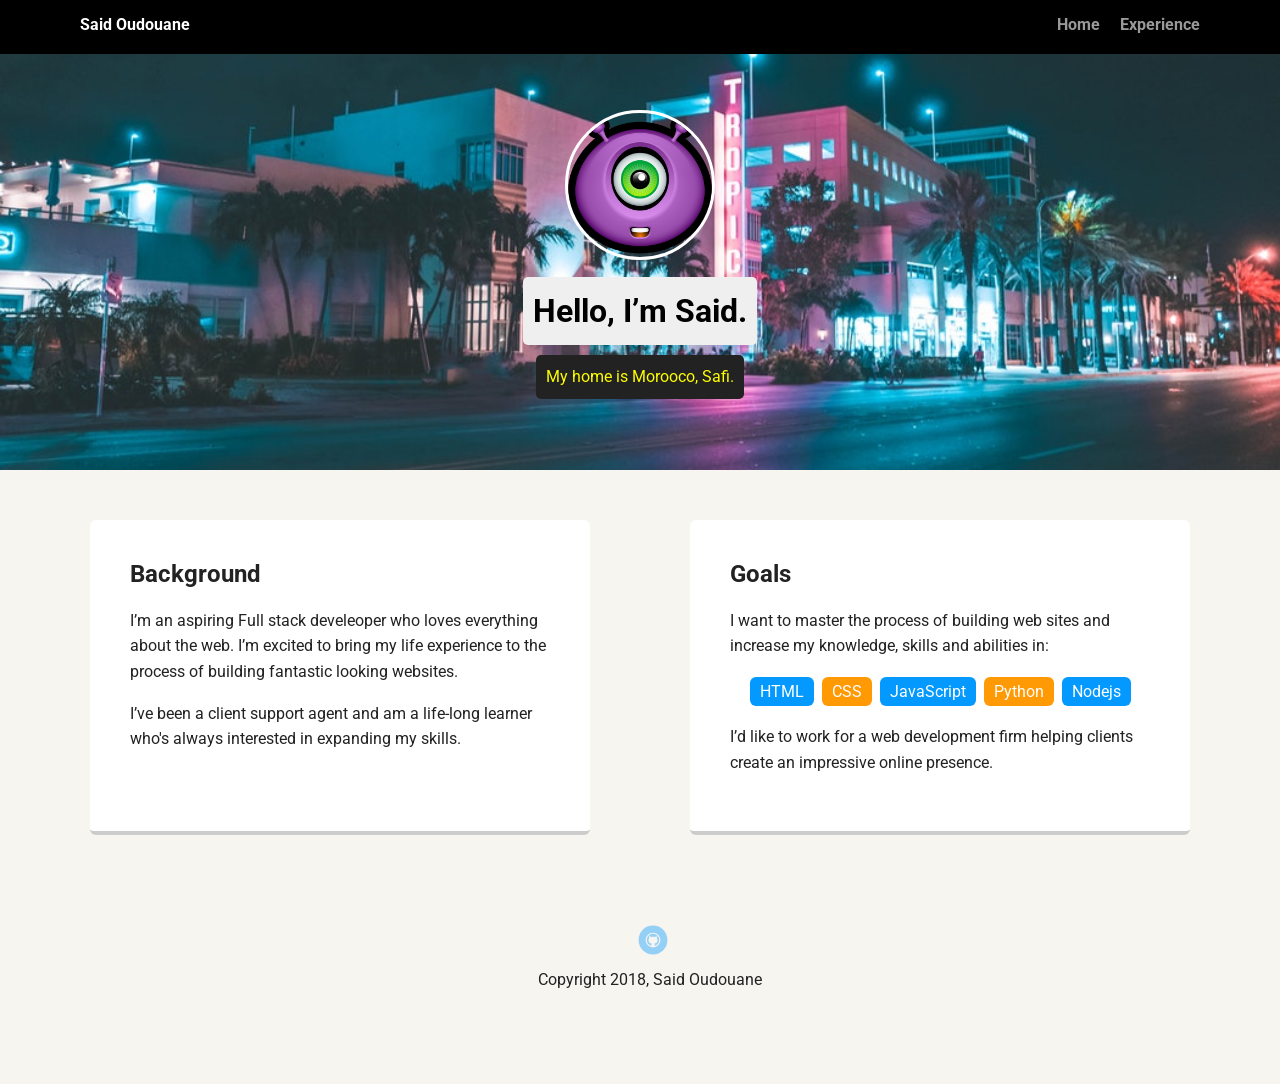
<file: index.html>
<!doctype html>
<html lang="en">
<head>
  <meta charset="utf-8">
  <title>Said Oudouane's Profile</title>
  <meta name="viewport" content="width=device-width, initial-scale=1.0">
  <link rel="stylesheet" href="styles.css">
  <link href="https://fonts.googleapis.com/css?family=Muli%7CRoboto:400,300,500,700,900" rel="stylesheet"></head>
  <body>

    <div class="main-nav">
        <ul class="nav">
          <li class="name">Said Oudouane</li>
          <li><a href="index.html">Home</a></li>
          <li><a href="experience.html">Experience</a></li>
        </ul>
    </div>

    <header>
      <img src="images/avatar.png" alt="alien Said avatar" class="profile-image">
      <h1 class="tag name">Hello, I’m Said.</h1>
      <p class="tag location">My home is Morooco, Safi.</p>
    </header>

    <main class="flex">
      <div class="card">
        <h2>Background</h2>
        <p>I’m an aspiring Full stack develeoper who loves everything about the web. I’m excited to bring my life experience to the process of building fantastic looking websites.</p>
        <p>I’ve been a client support agent and am a life-long learner who's always interested in expanding my skills.</p>
      </div> 

      <div class="card">
        <h2>Goals</h2>
        <p>I want to master the process of building web sites and increase my knowledge, skills and abilities in:</p>
        <ul class="skills">
          <li>HTML</li>
          <li>CSS</li>
          <li>JavaScript</li>
          <li>Python</li>
          <li>Nodejs</li>
        </ul>
        <p>I’d like to work for a web development firm helping clients create an impressive online presence.</p>
      </div> 

    </main>
    <footer>
      <ul>
        <li><a href="https://github.com/hirotachi" class="social github">Github</a></li>
      </ul>
      <p class="copyright">Copyright 2018, Said Oudouane</p>
    </footer>
<script src="app.js"></script>
  </body>
  </html>
</file>
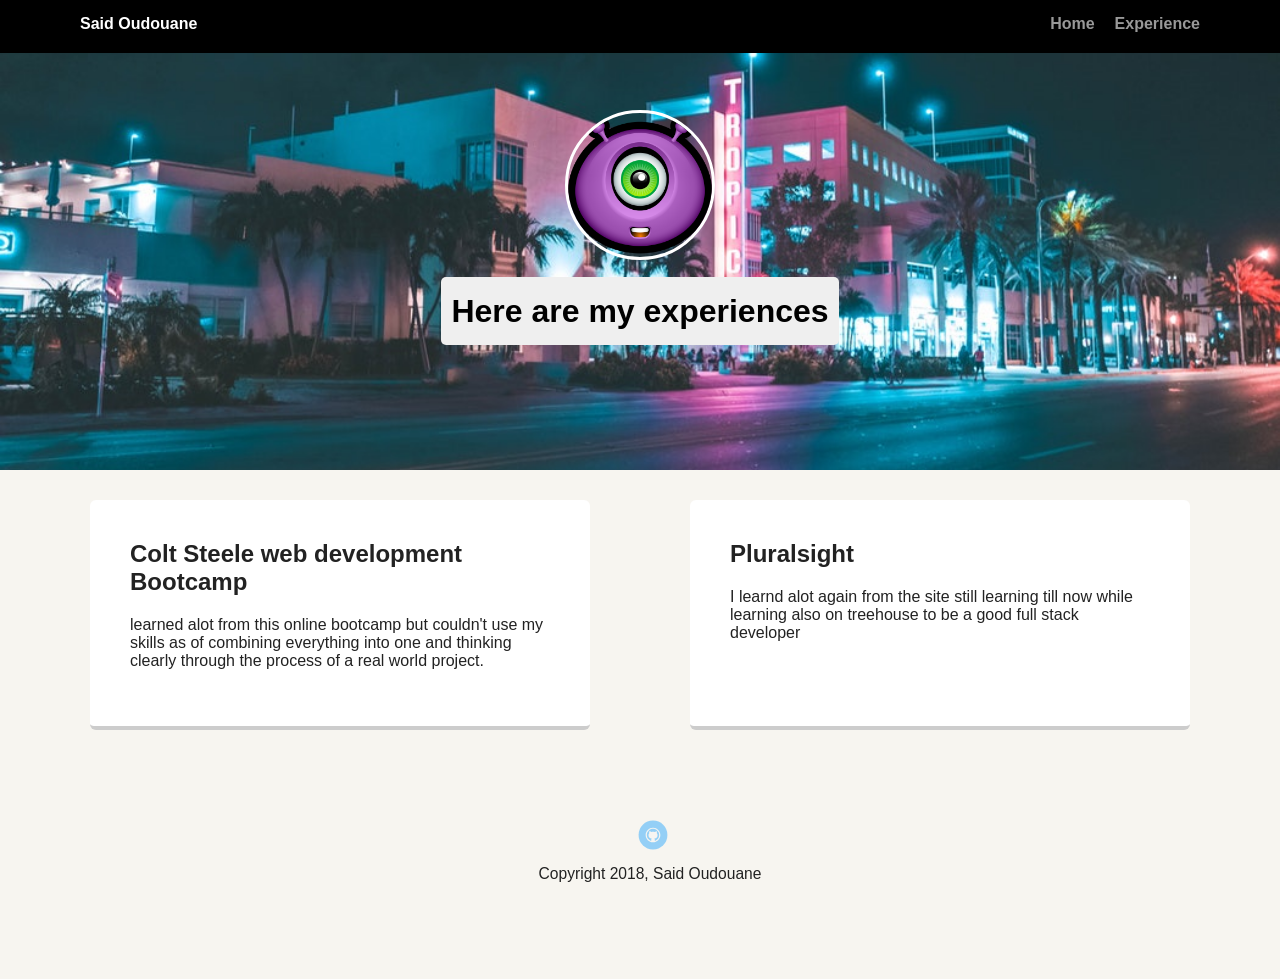
<file: experience.html>
<!DOCTYPE html>
<html>
<head>
    <meta charset="utf-8" />
    <meta http-equiv="X-UA-Compatible" content="IE=edge">
    <title>Said Oudouane's Experience</title>
    <meta name="viewport" content="width=device-width, initial-scale=1">
    <link rel="stylesheet" type="text/css" media="screen" href="styles.css" />
</head>
<body>
    <div class="main-nav">
        <ul class="nav">
            <li class="name">Said Oudouane</li>
            <li><a href="index.html">Home</a></li>
            <li><a href="experience.html">Experience</a></li>
        </ul>
    </div>
    <header>
        <img src="images/avatar.png" alt="alien Said avatar" class="profile-image">
        <h1 class="tag name">Here are my experiences</h1>
    </header>

    <div class="flex">
        <div class="exp-1 card">
            <h2>Colt Steele web development Bootcamp</h2>
            <p>learned alot from this online bootcamp but couldn't use my skills as of combining everything into one and thinking clearly through the process of a real world project.</p>
        </div>
    <div class="exp-2 card">
        <h2>Pluralsight</h2>
        <p>I learnd alot again from the site still learning till now while learning also on treehouse to be a good full stack developer</p>
    </div>
    </div>
    <footer>
        <ul>
            <li><a href="https://github.com/hirotachi" class="social github">Github</a></li>
        </ul>
        <p class="copyright">Copyright 2018, Said Oudouane</p>
    </footer>
    <script src="app.js"></script>
</body>
</html>
</file>
<file: styles.css>
/* Global Layout Set-up */
* { 
  box-sizing: border-box;
}
  
body {
  margin: 0;
  padding: 0;
  text-align: center;
  font-family: 'Roboto', sans-serif;
  color: #222;
  background: #f7f5f0;
}
/* Link Styles */

a {
  text-decoration: none;
  color: #999;
}
a:hover {
  color: #6633ff;
}

/* Section Styles */

.main-nav {
  width: 100%;
  background: black;
  min-height: 30px;
  padding: 10px;
  position: fixed;
  text-align: center;
}
.nav {
  /* display: flex;
  justify-content: space-around; */
  font-weight: 700;
  list-style-type: none;
  margin: 0 auto;
  padding: 0;
}

.nav .name {
    display: block;
    margin-right: auto;
    color: white;
}
.nav li {
  padding: 5px 10px 10px 10px;
}
.nav a {
  transition: all .5s;
}
.nav a:hover {
  color: white
}

header {
  text-align: center;
  background: url('images/photo-1533106497176-45ae19e68ba2.jpg') no-repeat center ;
  background-size: cover;
  overflow: hidden;
  padding-top: 100px;
}
header {
  line-height: 1.5;
}
header .profile-image {
  margin-top: 50px;
  width: 150px;
  height: 150px;
  border-radius: 50%;
  border: 3px solid white;
  transition: all .5s;
}
header .profile-image:hover {
  transform: scale(1.2) rotate(5deg);
}
.tag, .experience {
  background-color: #efefef;
  color: black;
  padding: 10px;
  border-radius: 5px;
  display: table;
  margin: 10px auto;
} 
.location {
  background-color: #222;
  color: yellow;
}
.card, .col {
  margin: 30px;
  padding: 20px 40px 40px;
  max-width: 500px;
  text-align: left;
  background: #fff;
  border-bottom: 4px solid #ccc;
  border-radius: 6px;
  transition: all .5s;
}
.card:hover {
  border-color: #ff99ff;
}

ul.skills {
  padding: 0;
  text-align: center;
}

.skills li {
  border-radius: 6px;
  display: inline-block;
  background: #ff9904;
  color: white;
  padding: 5px 10px;
  margin: 2px;
}



.skills li:nth-child(odd) {
  background: #0399ff;
}

.skills li:hover {
  background-color: purple;
}

footer {
  width: 100%;
  min-height: 30px;
  padding: 20px 0 40px 20px;
}

footer .copyright {
  top: -8px;
  font-size: .75em;
}

footer ul {
  list-style-type: none;
  margin: 0;
  padding: 0;
}

footer ul li {
  display: inline-block;
}

a.social {
  display: inline-block;
  text-indent: -9999px;
  margin-left: 5px;
  width: 30px;
  height: 30px;
  background-size: 30px 30px;
  opacity: .4;
  transition: all .5s;
}
a.twitter {
  background-image: url(images/twitter.svg);
}
a.linkedin {
  background-image: url(images/linkedin.svg);
}
a.github {
  background-image: url(images/github.svg);
}
a.social:hover {
  opacity: 1;
}
.clearfix {
  clear: both;
}


/* Styles for larger screens */
@media screen and (min-width: 720px) {
  
  .flex {
      display: -ms-flexbox;      /* TWEENER - IE 10 */
      display: flex; 
      max-width: 1200px;
      -ms-flex-pack: distribute;
      justify-content: space-around;
      margin: 0 auto;
  }

  header {
    min-height: 470px;
    padding-top: 60px;
  }

  header .profile-image:hover{
    border-radius: 10px;
    transform: none;
  }

  .nav {
    max-width: 1200px;
    padding: 0 30px;
    display: flex;
    justify-content: space-around;
  }


  main {
    padding-top: 20px;
  }

  main p {
    line-height: 1.6em;
  }

  footer {
    font-size: 1.3em;
    max-width: 1200px;
    margin: 40px auto;
  }

}
</file>
